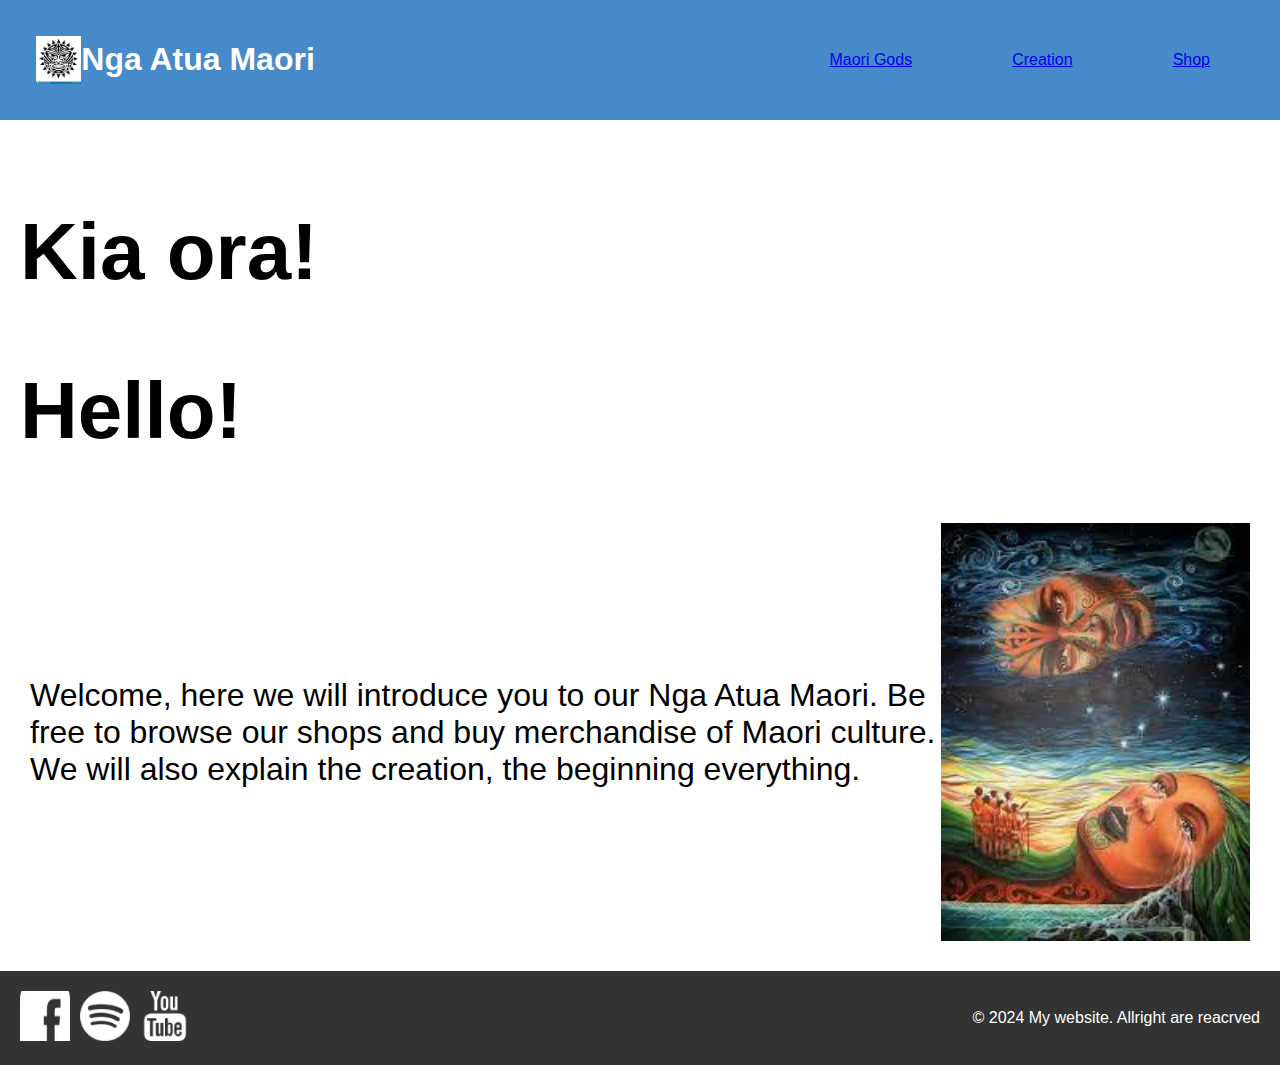
<file: Index.html>
<!DOCTYPE html>
<html lang="en">
 <head>
    <meta charset="utf-8">
    <meta name="viewport" content="width=device-width, initial-scale=1.0">
    <title>Nga Atua Maori</title>
    <link rel="stylesheet" href="style_sheet.css">
 </head>
    
<body>
    <header>
        <img src="Images/maori%20god%20logo.png" alt="Website Logo" class="logo">
        <h1>Nga Atua Maori</h1>
        <nav>
           <ul>
            <li><a href="Maori_Gods.html">Maori Gods</a></li>
              <li><a href="Creation.html">Creation</a></li>
              <li><a href="shop.html">Shop</a></li>
           </ul>
        </nav>
    </header>
    <main>
     <section id="overview">
        <h2>Kia ora!</h2>
        <h2>Hello!</h2>
        <div class="container">
         <p class="landing_p">Welcome, here we will introduce you to our Nga Atua Maori. Be free to browse our shops and buy merchandise of Maori culture. We will also explain the creation, the beginning everything.</p>
         <img src="Images/maori%20pic.jpg" class="landing_img" alt="Maori image">
        </div>
     </section>
    </main>
    <footer>
        <ul class= "social_media">
            <li><img src="Images/Facebook%20Logo.png" alt="Facebook"></li>
            <li><img src="Images/Spotify%20Logo.png" alt="Spotify"></li>
            <li><img src="Images/Youtube%20Logo.png" alt="Youtube"></li>
        </ul>
        <p>&copy; 2024 My website. Allright are reacrved</p></footer>
</body>
</html>
</file>
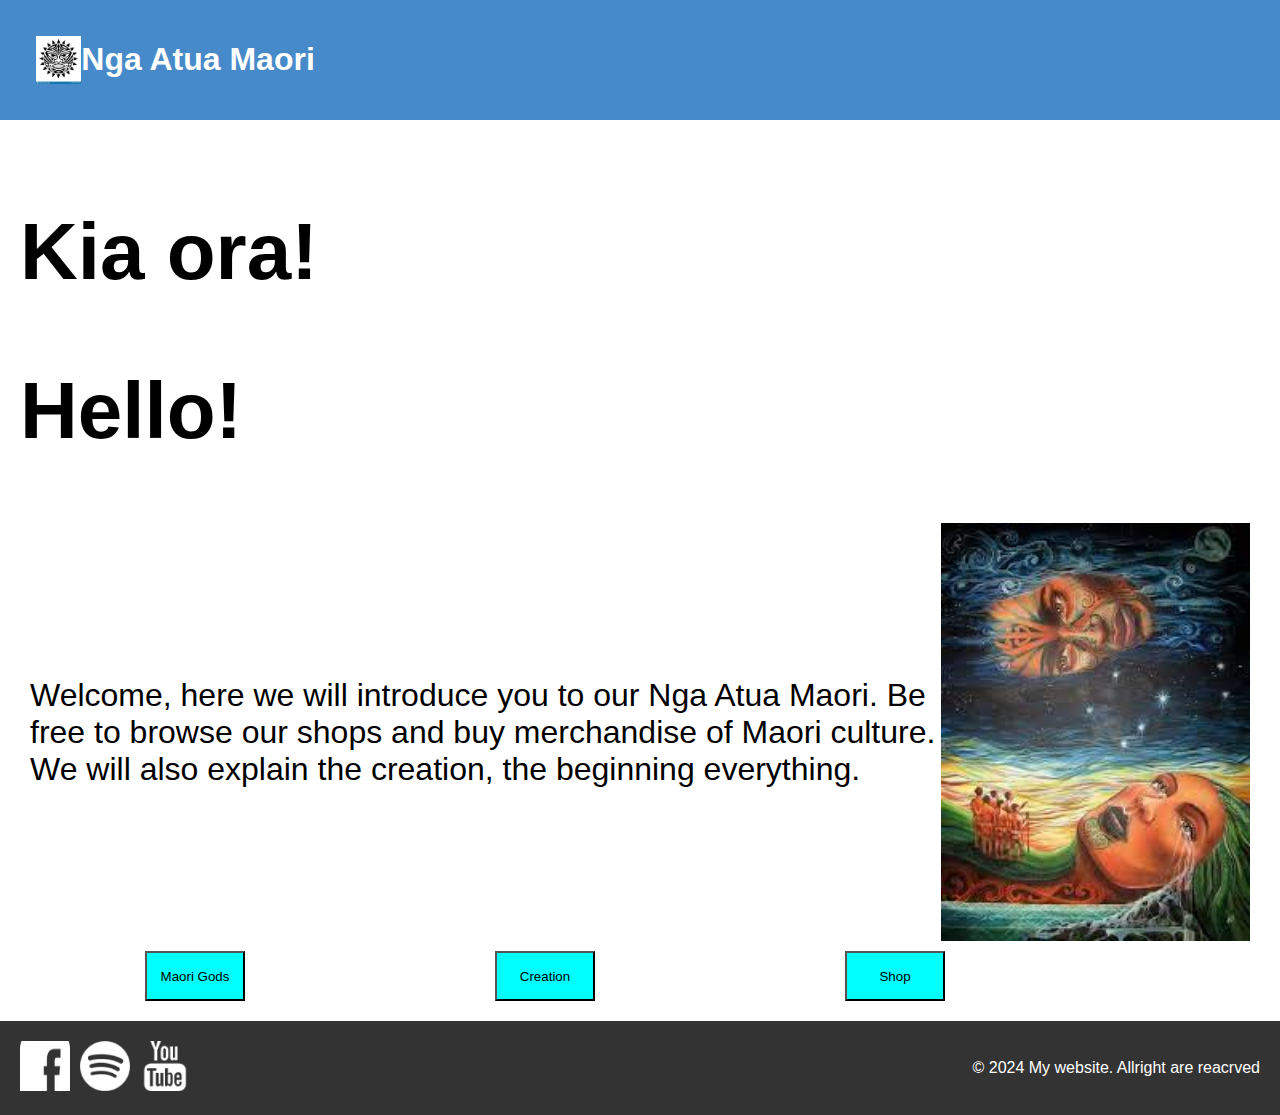
<file: Maori Gods Web/Index.html>
<!DOCTYPE html>
<html lang="en">
 <head>
    <meta charset="utf-8">
    <meta name="viewport" content="width=device-width, initial-scale=1.0">
    <title>Nga Atua Maori</title>
    <link rel="stylesheet" href="style_sheet.css">
 </head>
     
    
<body>
    <header>
        <img src="Images/maori%20god%20logo.png" alt="Website Logo" class="logo">
        <h1>Nga Atua Maori</h1>
    </header>
    <main>
     <section id="overview">
        <h2>Kia ora!</h2>
        <h2>Hello!</h2>
        <div class="container">
         <p class="landing_p">Welcome, here we will introduce you to our Nga Atua Maori. Be free to browse our shops and buy merchandise of Maori culture. We will also explain the creation, the beginning everything.</p>
         <img src="Images/maori%20pic.jpg" class="landing_img" alt="Maori image">
        </div>
        <nav>
            <ul>
              <li><a href="Maori_Gods.html"><button>Maori Gods</button></a></li>
              <li><a href="Creation.html"><button>Creation</button></a></li>
              <li><a href="shop.html"><button>Shop</button></a></li>
            </ul>
        </nav>
     </section>
    </main>
    <footer>
        <ul class= "social_media">
            <li><img src="Images/Facebook%20Logo.png" alt="Facebook"></li>
            <li><img src="Images/Spotify%20Logo.png" alt="Spotify"></li>
            <li><img src="Images/Youtube%20Logo.png" alt="Youtube"></li>
        </ul>
        <p>&copy; 2024 My website. Allright are reacrved</p></footer>
</body>
</html>
</file>
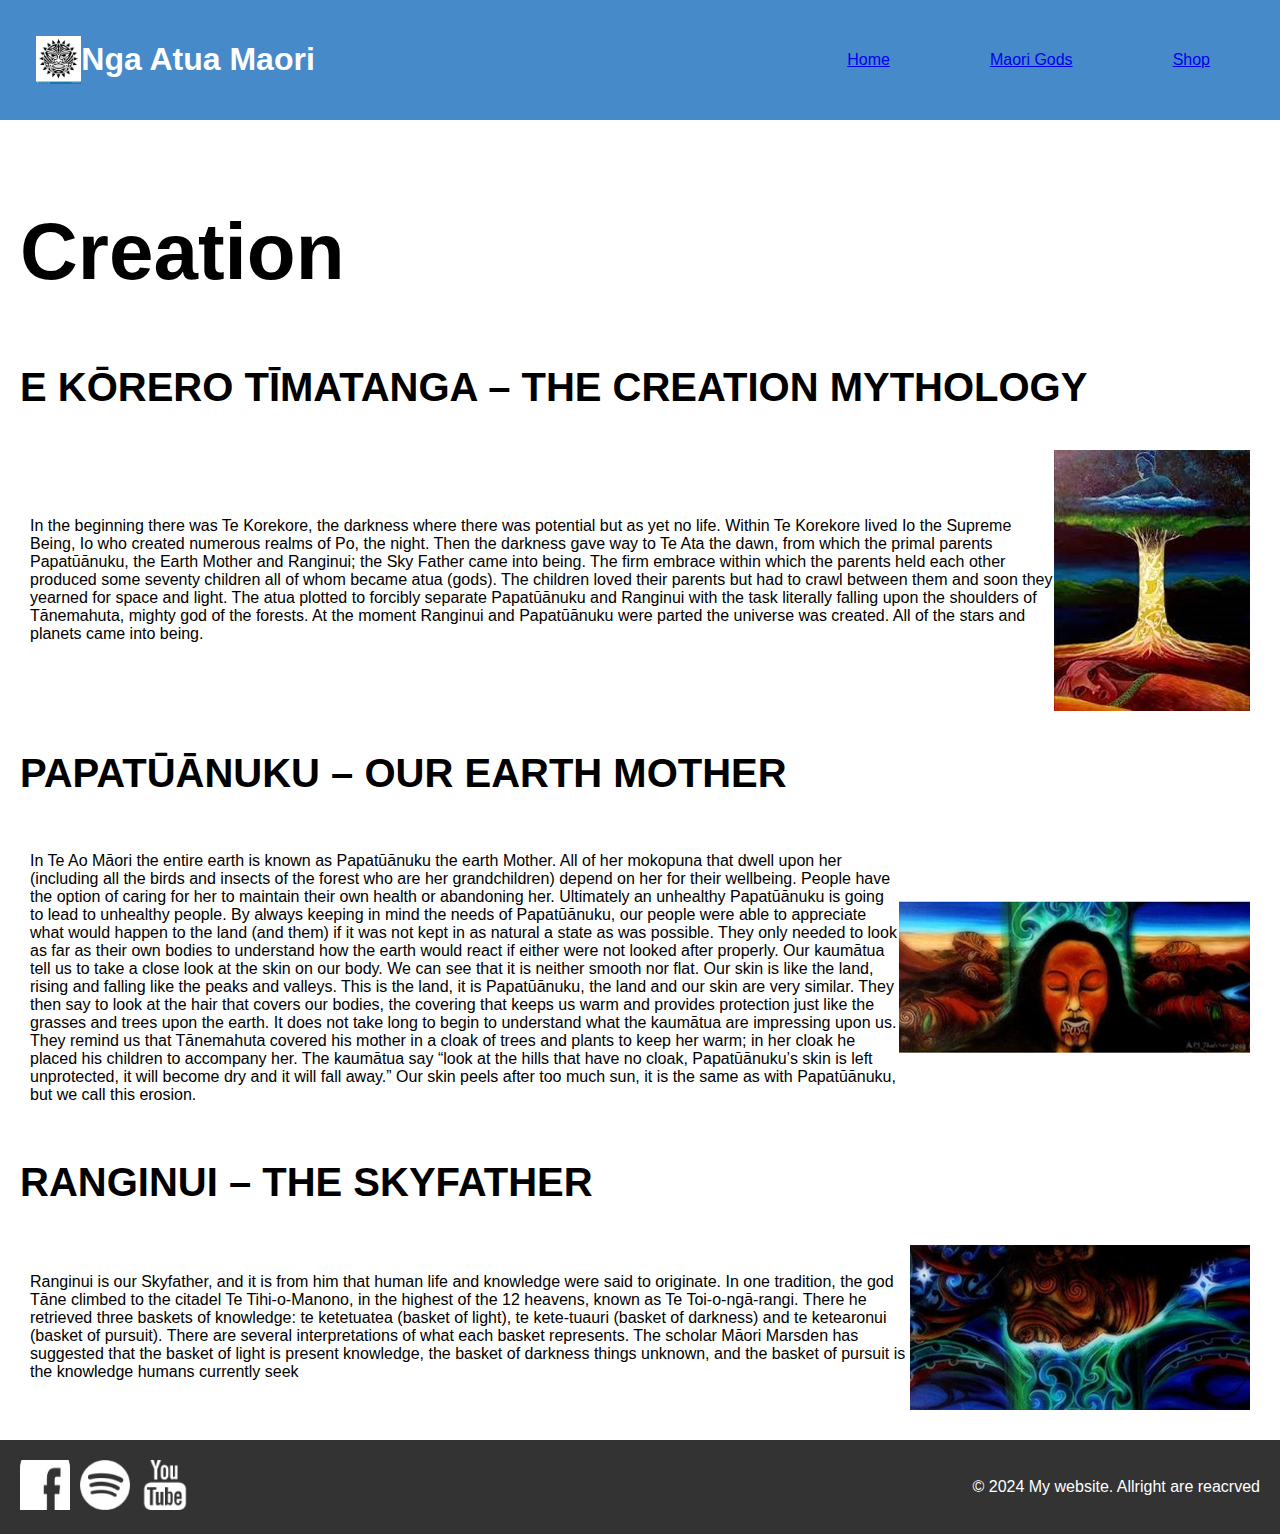
<file: Creation.html>
<!DOCTYPE html>
<html lang="en">
 <head>
    <meta charset="utf-8">
    <meta name="viewport" content="width=device-width, initial-scale=1.0">
    <title>Nga Atua Maori</title>
    <link rel="stylesheet" href="style_sheet.css">
 </head>
     
    
<body>
    <header>
        <img src="Images/maori%20god%20logo.png" alt="Website Logo" class="logo">
        <h1>Nga Atua Maori</h1>
        <nav>
           <ul>
              <li><a href="Index.html">Home</a></li>
              <li><a href="Maori_Gods.html">Maori Gods</a></li>
              <li><a href="shop.html">Shop</a></li>
           </ul>
        </nav>
    </header>
    <main>
     <section id="overview">
        <h2>Creation</h2>
        <h3>E KŌRERO TĪMATANGA – THE CREATION MYTHOLOGY</h3>
         <div class="container">
         <p>In the beginning there was Te Korekore, the darkness where 
there was potential but as yet no life. Within Te Korekore lived 
Io the Supreme Being, Io who created numerous realms of Po, 
the night. Then the darkness gave way to Te Ata the dawn, from 
which the primal parents Papatūānuku, the Earth Mother and 
Ranginui; the Sky Father came into being. The firm embrace 
within which the parents held each other produced some 
seventy children all of whom became atua (gods). The children 
loved their parents but had to crawl between them and soon 
they yearned for space and light. The atua plotted to forcibly 
separate Papatūānuku and Ranginui with the task literally falling 
upon the shoulders of Tānemahuta, mighty god of the forests. 
At the moment Ranginui and Papatūānuku were parted the 
universe was created. All of the stars and planets came into 
being.</p>
         <img src="Images/Picture1.jpg">
        </div>
       <h3>PAPATŪĀNUKU – OUR EARTH MOTHER</h3>
       <div class="container">
           <p>In Te Ao Māori the entire earth is known as Papatūānuku the earth Mother. All of her 
mokopuna that dwell upon her (including all the birds and insects of the forest who are her 
grandchildren) depend on her for their wellbeing. People have the option of caring for her 
to maintain their own health or abandoning her. Ultimately an unhealthy Papatūānuku is 
going to lead to unhealthy people. By always keeping in mind the needs of Papatūānuku, 
our people were able to appreciate what would happen to the land (and them) if it was not 
kept in as natural a state as was possible. They only needed to look as far as their own 
bodies to understand how the earth would react if either were not looked after properly. Our kaumātua tell us to take a close 
look at the skin on our body. We can 
see that it is neither smooth nor flat. 
Our skin is like the land, rising and 
falling like the peaks and valleys. This 
is the land, it is Papatūānuku, the land 
and our skin are very similar. They 
then say to look at the hair that​ covers our bodies, the covering that keeps us warm and provides protection just like the 
grasses and trees upon the earth. It does not take long to begin to understand what the 
kaumātua are impressing upon us. They remind us that Tānemahuta covered his mother in a 
cloak of trees and plants to keep her warm; in her cloak he placed his children to accompany 
her. The kaumātua say “look at the hills that have no cloak, Papatūānuku’s skin is left 
unprotected, it will become dry and it will fall away.” Our skin peels after too much sun, it is 
the same as with Papatūānuku, but we call this erosion.</p>
           <img src="Images/papatuanuku%20picture.png">
         </div>
        <h3>RANGINUI – THE SKYFATHER</h3>
         <div class="container">
           <p>Ranginui is our Skyfather, and it is from him that human life and knowledge were said to 
originate. In one tradition, the god Tāne climbed to the citadel Te Tihi-o-Manono, in the 
highest of the 12 heavens, known as Te Toi-o-ngā-rangi. There he retrieved three baskets of 
knowledge: te ketetuatea (basket of light), te kete-tuauri (basket of darkness) and te 
ketearonui (basket of pursuit). There are 
several interpretations of what each 
basket represents. The scholar Māori 
Marsden has suggested that the basket 
of light is present knowledge, the basket 
of darkness things unknown, and the 
basket of pursuit is the knowledge 
               humans currently seek</p>
             <img src="Images/ranginui%20picture.png">
         </div>
     </section>
    </main>
    <footer>
        <ul class= "social_media">
            <li><img src="Images/Facebook%20Logo.png" alt="Facebook"></li>
            <li><img src="Images/Spotify%20Logo.png" alt="Spotify"></li>
            <li><img src="Images/Youtube%20Logo.png" alt="Youtube"></li>
        </ul>
        <p>&copy; 2024 My website. Allright are reacrved</p></footer>
</body>
</html>
</file>
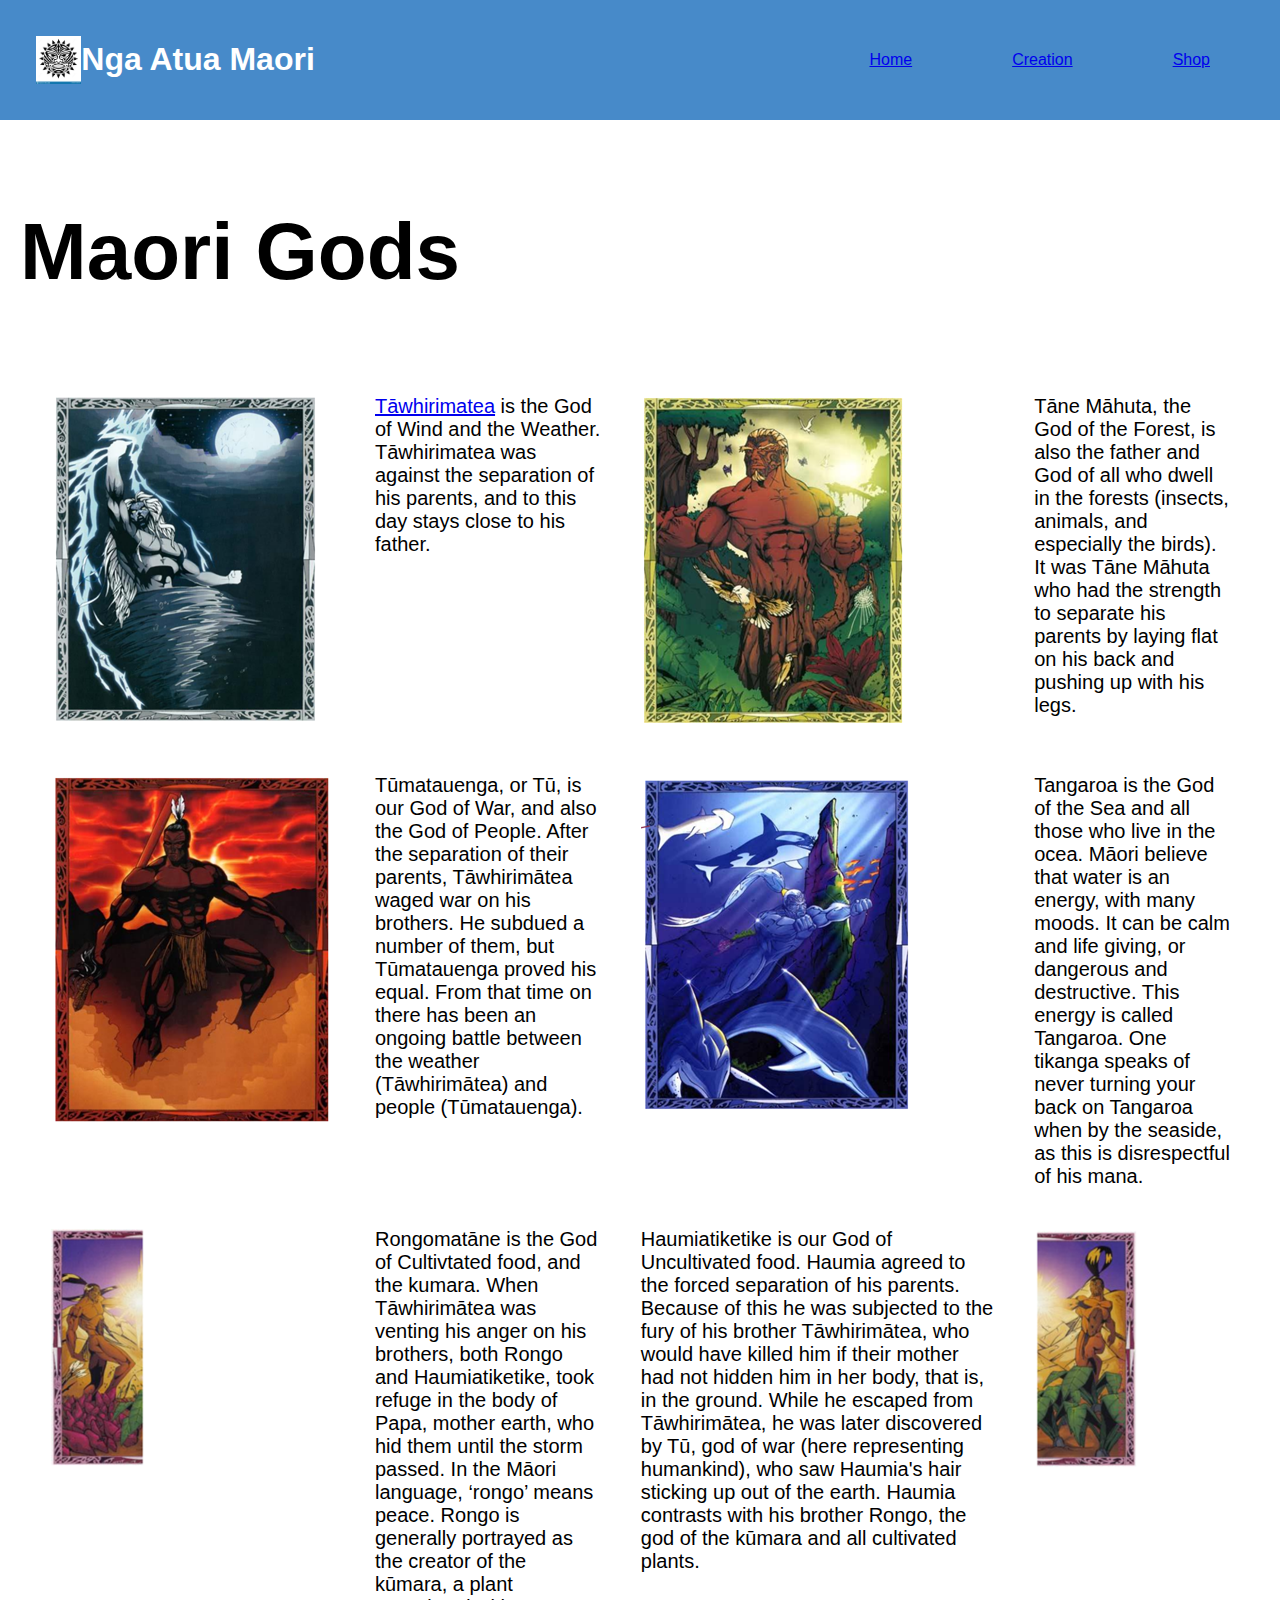
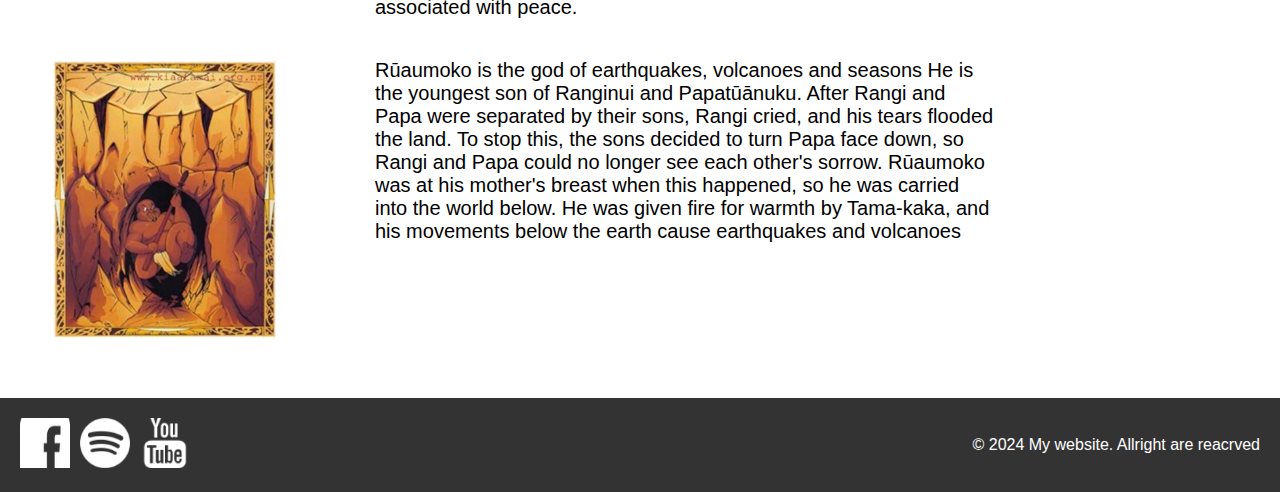
<file: Maori_Gods.html>
<!DOCTYPE html>
<html lang="en">
 <head>
    <meta charset="utf-8">
    <meta name="viewport" content="width=device-width, initial-scale=1.0">
    <title>Nga Atua Maori</title>
    <link rel="stylesheet" href="style_sheet.css">
 </head>
     
    
<body>
    <header>
        <img src="Images/maori%20god%20logo.png" alt="Website Logo" class="logo">
        <h1>Nga Atua Maori</h1>
        <nav>
           <ul>
            <li><a href="Index.html">Home</a></li>
              <li><a href="Creation.html">Creation</a></li>
              <li><a href="shop.html">Shop</a></li>
           </ul>
        </nav>
    </header>
    <main>
     <section id="overview">
        <h2>Maori Gods</h2>
         
<!--
         <h1>Grid Elements</h1>

<p>A Grid Layout must have a parent element with the <em>display</em> property set to <em>grid</em> or <em>inline-grid</em>.</p>

<p>Direct child element(s) of the grid container automatically becomes grid items.</p>
-->

<div class="grid-container">
  <div class="grid-item"><img src="Images/tawhirimatea.png"></div>
  <div class="grid-item"><a href="Story.html">Tāwhirimatea</a> is the God of 
Wind and the Weather. 
Tāwhirimatea was against 
the separation of his 
parents, and to this day 
stays close to his father.</div>
  <div class="grid-item"><img src="Images/tanemahuta.png"></div>  
  <div class="grid-item">Tāne Māhuta, the God of the Forest, 
is also the father and God of all who 
dwell in the forests (insects, animals, 
and especially the birds). It was Tāne 
Māhuta who had the strength to 
separate his parents by laying flat on 
his back and pushing up with his 
legs.</div>
  <div class="grid-item"><img src="Images/tumatauenga.png"></div>
  <div class="grid-item">Tūmatauenga, or Tū, is our God 
of War, and also the God of 
People. After the separation of 
their parents, Tāwhirimātea 
waged war on his brothers. He 
subdued a number of them, but 
Tūmatauenga proved his equal. 
From that time on there has 
been an ongoing battle between 
the weather (Tāwhirimātea) and 
people (Tūmatauenga).</div>  
  <div class="grid-item"><img src="Images/tangaroa.png"></div>
  <div class="grid-item">Tangaroa is the God of the Sea and 
all those who live in the ocea. Māori 
believe that water is an energy, with 
many moods. It can be calm and life
giving, or dangerous and destructive. 
This energy is called Tangaroa. One 
tikanga speaks of never turning your 
back on Tangaroa when by the 
seaside, as this is disrespectful of his 
mana.</div>
  <div class="grid-item"><img src="Images/rongomatane.png"></div> 
  <div class="grid-item">Rongomatāne is the God of 
Cultivtated food, and the kumara. 
When Tāwhirimātea was venting his 
anger on his brothers, both Rongo and 
Haumiatiketike, took refuge in the 
body of Papa, mother earth, who hid 
them until the storm passed. In the 
Māori language, ‘rongo’ means peace. 
Rongo is generally portrayed as the 
creator of the kūmara, a plant 
associated with peace.</div>
  <div class="grid-item">Haumiatiketike is our God of Uncultivated food. Haumia 
agreed to the forced separation of his parents. Because 
of this he was subjected to the fury of his brother 
Tāwhirimātea, who would have killed him if their 
mother had not hidden him in her body, that is, in the 
ground. While he escaped from Tāwhirimātea, he was 
later discovered by Tū, god of war (here representing 
humankind), who saw Haumia's hair sticking up out of 
the earth. Haumia contrasts with his brother Rongo, the 
god of the kūmara and all cultivated plants.</div>  
    <div class="grid-item"><img src="Images/haumiatiketike.png"></div>
    <div class="grid-item"><img src="Images/ruaumoko.png"></div><div class="grid-col-span2">
      Rūaumoko is the god of earthquakes, volcanoes and seasons 
He is the youngest son of Ranginui and Papatūānuku. After 
Rangi and Papa were separated by their sons, Rangi cried, and 
his tears flooded the land. To stop this, the sons decided to 
turn Papa face down, so Rangi and Papa could no longer see 
each other's sorrow. Rūaumoko was at his mother's breast 
when this happened, so he was carried into the world below. 
He was given fire for warmth by Tama-kaka, and his 
    movements below the earth cause earthquakes and volcanoes</div>
    <div class="grid-item"></div>
</div>
     </section>
    </main>
    <footer>
        <ul class= "social_media">
            <li><img src="Images/Facebook%20Logo.png" alt="Facebook"></li>
            <li><img src="Images/Spotify%20Logo.png" alt="Spotify"></li>
            <li><img src="Images/Youtube%20Logo.png" alt="Youtube"></li>
        </ul>
        <p>&copy; 2024 My website. Allright are reacrved</p></footer>
</body>
</html>
</file>
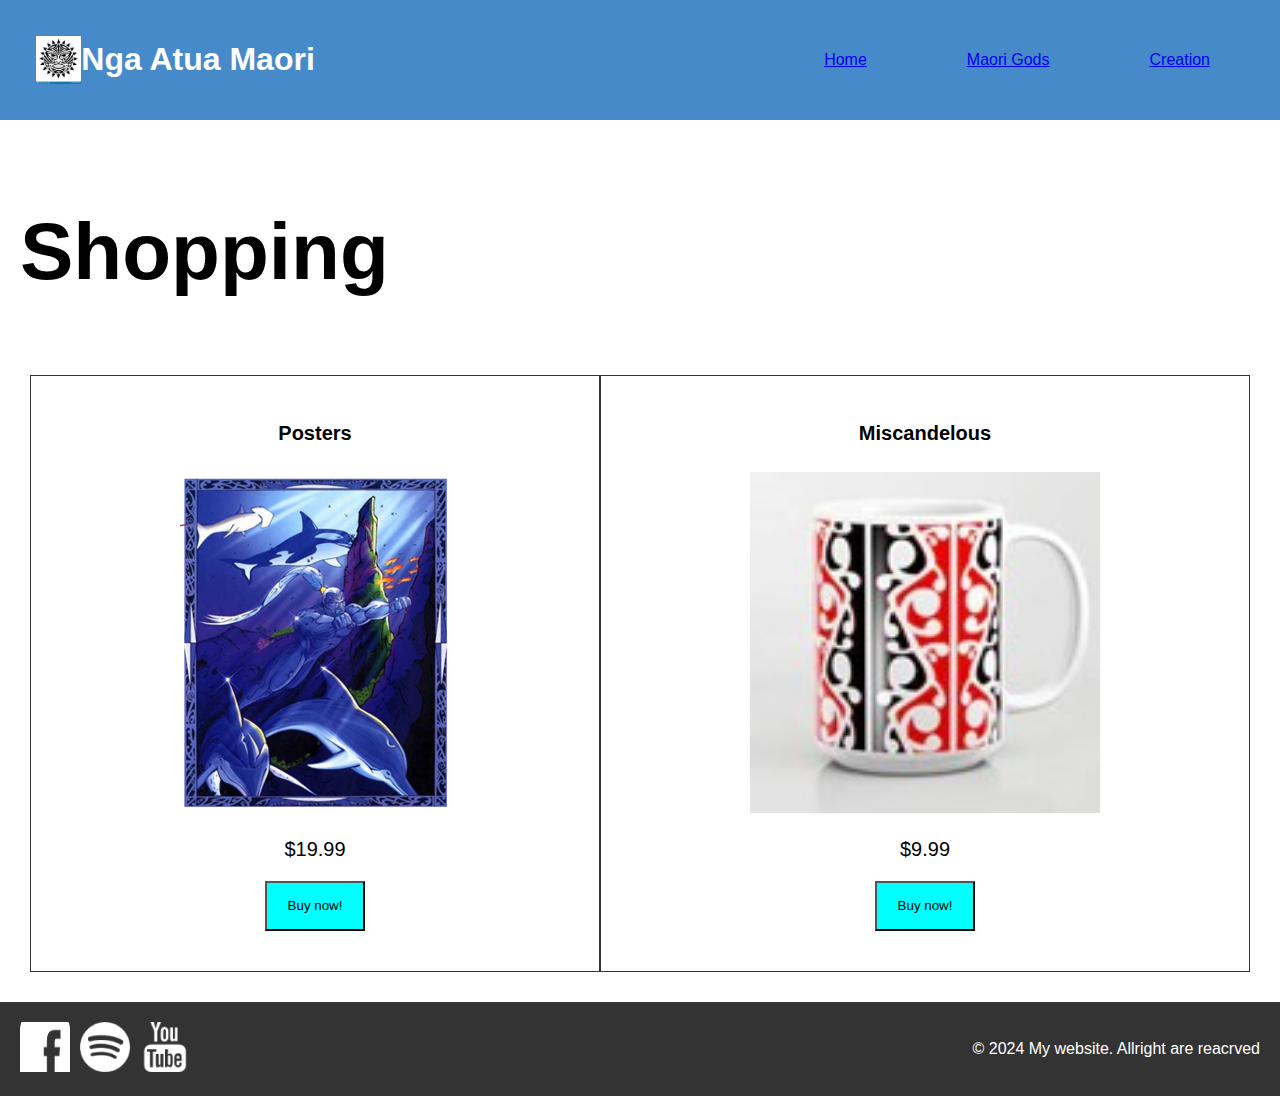
<file: shop.html>
<!DOCTYPE html>
<html lang="en">
 <head>
    <meta charset="utf-8">
    <meta name="viewport" content="width=device-width, initial-scale=1.0">
    <title>Nga Atua Maori</title>
    <link rel="stylesheet" href="style_sheet.css">
 </head>
     
    
<body>
    <header>
        <img src="Images/maori%20god%20logo.png" alt="Website Logo" class="logo">
        <h1>Nga Atua Maori</h1>
        <nav>
           <ul>
              <li><a href="Index.html">Home</a></li>
              <li><a href="Maori_Gods.html">Maori Gods</a></li>
              <li><a href="Creation.html">Creation</a></li>
           </ul>
        </nav>
    </header>
    <main>
     <section id="overview">
        <h2>Shopping</h2>
         <div class="grid-container2">
             <div class="grid-item2">
                 <h4>Posters</h4>
                 <img src="Images/tangaroa.png">
                 <p>$19.99</p>
                 <p><button>Buy now!</button></p>
             </div>
             <div class="grid-item2">
                 <h4>Miscandelous</h4>
                 <img class="cup_img" src="Images/cup1.jpg">
                 <p>$9.99</p>
                 <p><button>Buy now!</button></p>
             </div>
         </div>
     </section>
    </main>
    <footer>
        <ul class= "social_media">
            <li><img src="Images/Facebook%20Logo.png" alt="Facebook"></li>
            <li><img src="Images/Spotify%20Logo.png" alt="Spotify"></li>
            <li><img src="Images/Youtube%20Logo.png" alt="Youtube"></li>
        </ul>
        <p>&copy; 2024 My website. Allright are reacrved</p></footer>
</body>
</html>
</file>
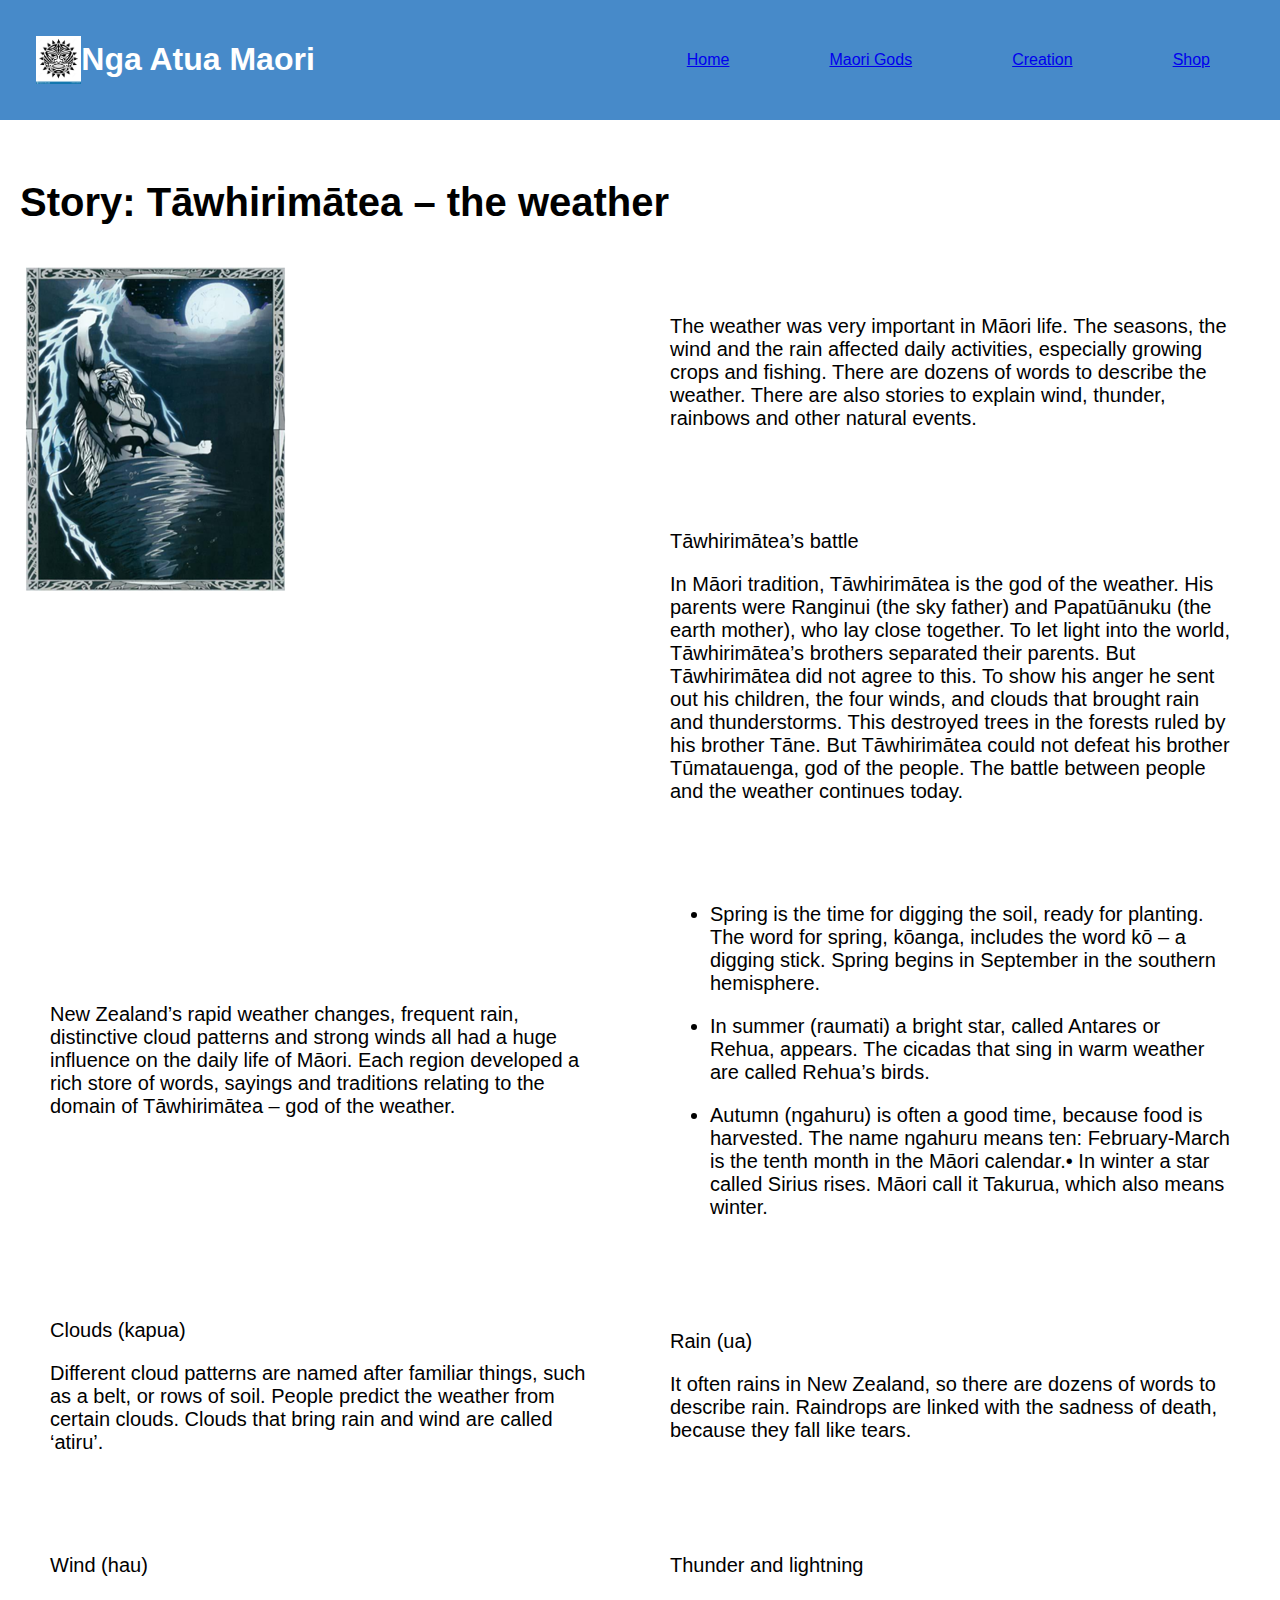
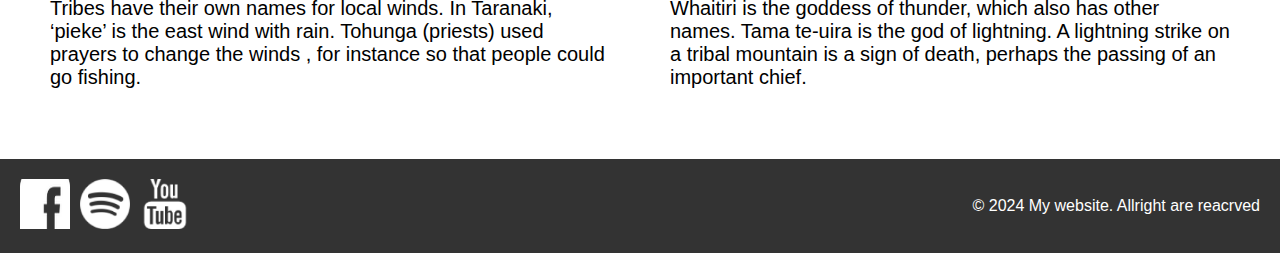
<file: Story.html>
<!DOCTYPE html>
<html lang="en">
 <head>
    <meta charset="utf-8">
    <meta name="viewport" content="width=device-width, initial-scale=1.0">
    <title>Nga Atua Maori</title>
    <link rel="stylesheet" href="style_sheet.css">
 </head>
     
    
<body>
    <header>
        <img src="Images/maori%20god%20logo.png" alt="Website Logo" class="logo">
        <h1>Nga Atua Maori</h1>
        <nav>
           <ul>
              <li><a href="Index.html">Home</a></li>
              <li><a href="Maori_Gods.html">Maori Gods</a></li>
              <li><a href="Creation.html">Creation</a></li>
              <li><a href="shop.html">Shop</a></li>
           </ul>
        </nav>
    </header>
    <main>
     <section id="overview">
        <h3>Story: Tāwhirimātea – the weather</h3>
        <div class="story">
         <div class="story_img"><img src="Images/tawhirimatea.png" class="">
         </div>
            <div class="story_p"><p>The weather was very important in Māori life. The seasons, the wind and the rain affected daily activities, especially growing crops and 
fishing. There are dozens of words to describe the weather. There are 
also stories to explain wind, thunder, rainbows and other natural 
             events.</p>
            </div>
          <div class="story_p"><p>Tāwhirimātea’s battle</p><p>In Māori tradition, Tāwhirimātea is the god of the weather. His 
parents were Ranginui (the sky father) and Papatūānuku (the earth mother), who lay close together. To let light into the world, 
Tāwhirimātea’s brothers separated their parents. But Tāwhirimātea 
did not agree to this. To show his anger he sent out his children, the 
four winds, and clouds that brought rain and thunderstorms. 
This destroyed trees in the forests ruled by his brother Tāne. But 
Tāwhirimātea could not defeat his brother Tūmatauenga, god of the 
people. The battle between people and the weather continues today.</p>
          </div>
          <div class="story_p"><p>New Zealand’s rapid weather changes, frequent rain, distinctive cloud patterns and strong winds all had a huge influence on the daily life of Māori. Each region developed a rich store of words, 
sayings and traditions relating to the domain of Tāwhirimātea – god of the weather.</p>
          </div>
          <div class="story_p">
              <ul>
                  <li><p>Spring is the time for digging the soil, ready for planting. 
The word for spring, kōanga, includes the word kō – a 
digging stick. Spring begins in September in the southern 
hemisphere.</p></li>
                  <li><p>In summer (raumati) a bright star, called Antares or Rehua, 
appears. The cicadas that sing in warm weather are called 
                      Rehua’s birds.</p></li>
                  <li><p>Autumn (ngahuru) is often a good time, because food is 
harvested. The name ngahuru means ten: February-March 
is the tenth month in the Māori calendar.• In winter a star called Sirius rises. Māori call it Takurua, 
                      which also means winter.</p></li>
              </ul>
          </div>
          <div class="story_p"><p>Clouds (kapua)</p><p>Different cloud patterns are named after familiar things, such as a 
belt, or rows of soil. People predict the weather from certain clouds. 
Clouds that bring rain and wind are called ‘atiru’.</p>
          </div>
          <div class="story_p"><p>Rain (ua)</p><p>It often rains in New Zealand, so there are dozens of words to describe 
rain. Raindrops are linked with the sadness of death, because they fall 
like tears.</p>
          </div>
          <div class="story_p"><p>Wind (hau)</p><p>Tribes have their own names for local winds. In Taranaki, ‘pieke’ is the 
east wind with rain. Tohunga (priests) used prayers to change the 
winds     
, for instance so that people could go 
fishing.</p>
          </div>
          <div class="story_p"><p>Thunder and lightning</p><p>Whaitiri is the goddess of thunder, which also has other names. Tama
te-uira is the god of lightning. A lightning strike on a tribal mountain 
is a sign of death, perhaps the passing of an important chief.</p>
          </div>
        </div>
     </section>
    </main>
    <footer>
        <ul class= "social_media">
            <li><img src="Images/Facebook%20Logo.png" alt="Facebook"></li>
            <li><img src="Images/Spotify%20Logo.png" alt="Spotify"></li>
            <li><img src="Images/Youtube%20Logo.png" alt="Youtube"></li>
        </ul>
        <p>&copy; 2024 My website. Allright are reacrved</p></footer>
</body>
</html>
</file>
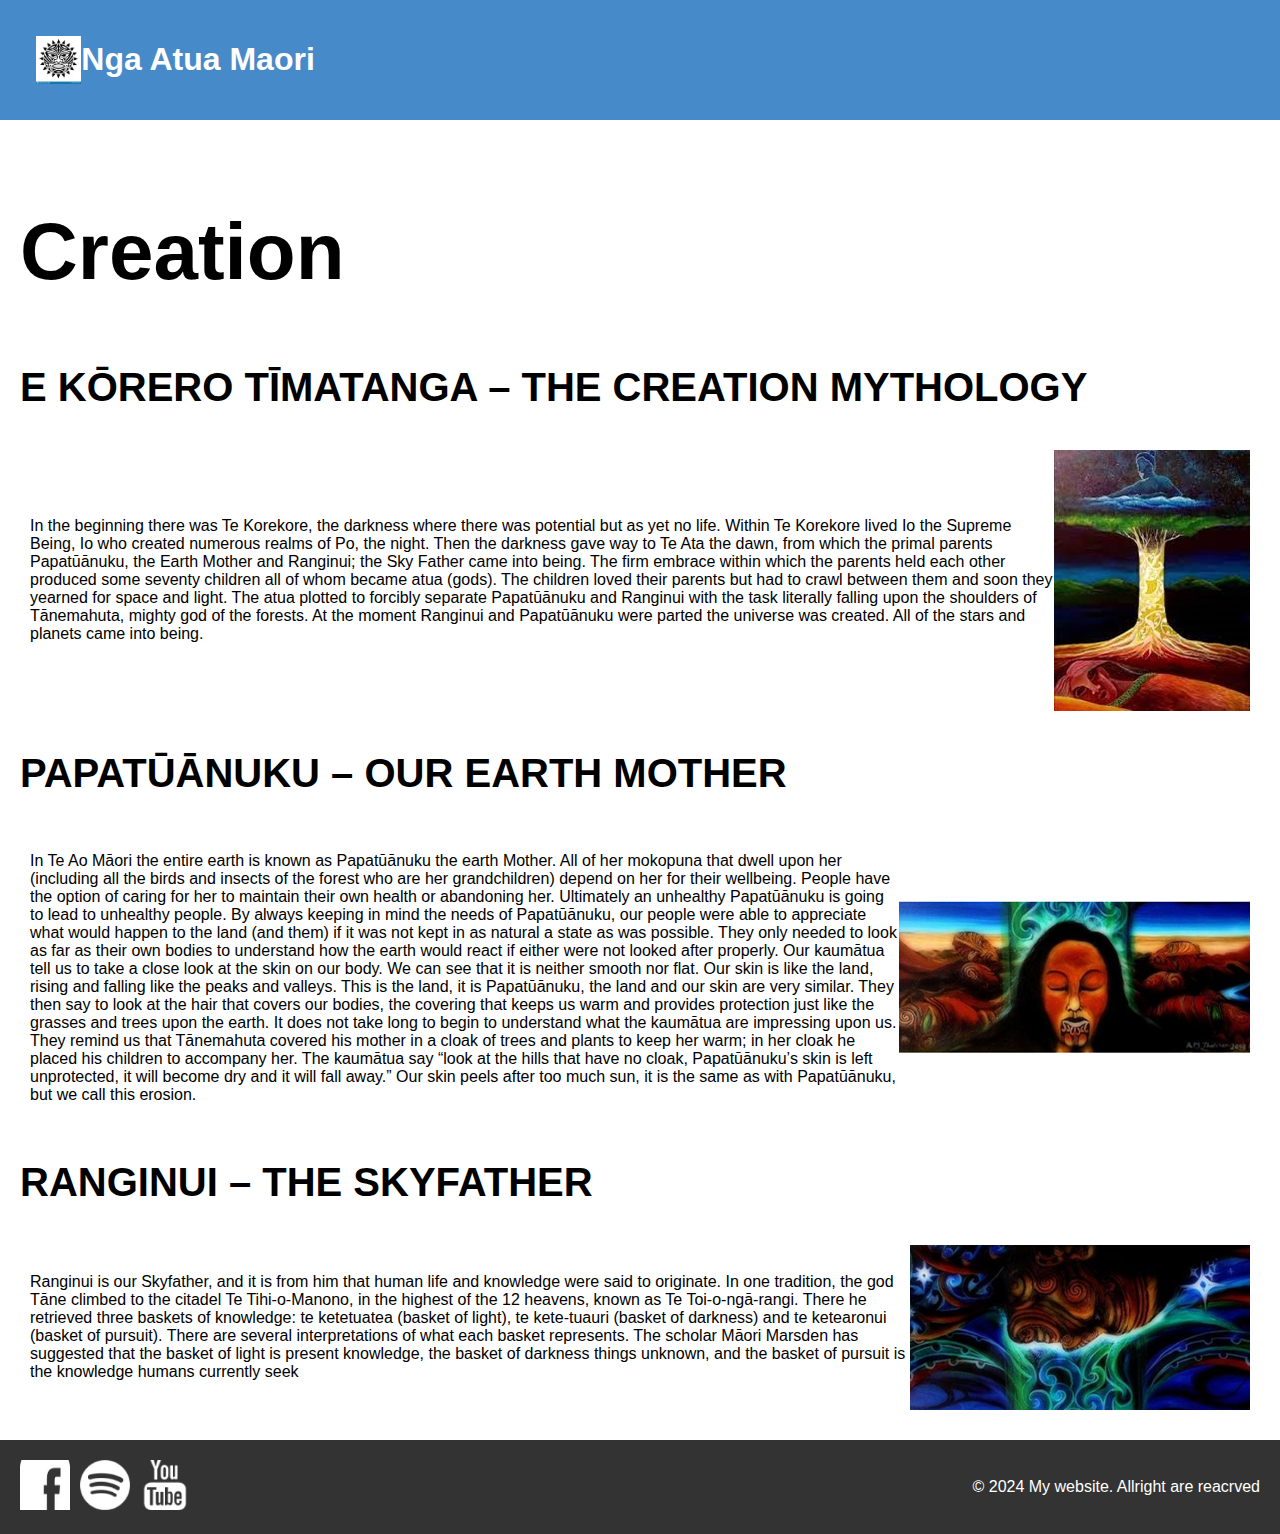
<file: Maori Gods Web/Creation.html>
<!DOCTYPE html>
<html lang="en">
 <head>
    <meta charset="utf-8">
    <meta name="viewport" content="width=device-width, initial-scale=1.0">
    <title>Nga Atua Maori</title>
    <link rel="stylesheet" href="style_sheet.css">
 </head>
     
    
<body>
    <header>
        <img src="Images/maori%20god%20logo.png" alt="Website Logo" class="logo">
        <h1>Nga Atua Maori</h1>
    </header>
    <main>
     <section id="overview">
        <h2>Creation</h2>
        <h3>E KŌRERO TĪMATANGA – THE CREATION MYTHOLOGY</h3>
         <div class="container">
         <p>In the beginning there was Te Korekore, the darkness where 
there was potential but as yet no life. Within Te Korekore lived 
Io the Supreme Being, Io who created numerous realms of Po, 
the night. Then the darkness gave way to Te Ata the dawn, from 
which the primal parents Papatūānuku, the Earth Mother and 
Ranginui; the Sky Father came into being. The firm embrace 
within which the parents held each other produced some 
seventy children all of whom became atua (gods). The children 
loved their parents but had to crawl between them and soon 
they yearned for space and light. The atua plotted to forcibly 
separate Papatūānuku and Ranginui with the task literally falling 
upon the shoulders of Tānemahuta, mighty god of the forests. 
At the moment Ranginui and Papatūānuku were parted the 
universe was created. All of the stars and planets came into 
being.</p>
         <img src="Images/Picture1.jpg">
        </div>
       <h3>PAPATŪĀNUKU – OUR EARTH MOTHER</h3>
       <div class="container">
           <p>In Te Ao Māori the entire earth is known as Papatūānuku the earth Mother. All of her 
mokopuna that dwell upon her (including all the birds and insects of the forest who are her 
grandchildren) depend on her for their wellbeing. People have the option of caring for her 
to maintain their own health or abandoning her. Ultimately an unhealthy Papatūānuku is 
going to lead to unhealthy people. By always keeping in mind the needs of Papatūānuku, 
our people were able to appreciate what would happen to the land (and them) if it was not 
kept in as natural a state as was possible. They only needed to look as far as their own 
bodies to understand how the earth would react if either were not looked after properly. Our kaumātua tell us to take a close 
look at the skin on our body. We can 
see that it is neither smooth nor flat. 
Our skin is like the land, rising and 
falling like the peaks and valleys. This 
is the land, it is Papatūānuku, the land 
and our skin are very similar. They 
then say to look at the hair that​ covers our bodies, the covering that keeps us warm and provides protection just like the 
grasses and trees upon the earth. It does not take long to begin to understand what the 
kaumātua are impressing upon us. They remind us that Tānemahuta covered his mother in a 
cloak of trees and plants to keep her warm; in her cloak he placed his children to accompany 
her. The kaumātua say “look at the hills that have no cloak, Papatūānuku’s skin is left 
unprotected, it will become dry and it will fall away.” Our skin peels after too much sun, it is 
the same as with Papatūānuku, but we call this erosion.</p>
           <img src="Images/papatuanuku%20picture.png">
         </div>
        <h3>RANGINUI – THE SKYFATHER</h3>
         <div class="container">
           <p>Ranginui is our Skyfather, and it is from him that human life and knowledge were said to 
originate. In one tradition, the god Tāne climbed to the citadel Te Tihi-o-Manono, in the 
highest of the 12 heavens, known as Te Toi-o-ngā-rangi. There he retrieved three baskets of 
knowledge: te ketetuatea (basket of light), te kete-tuauri (basket of darkness) and te 
ketearonui (basket of pursuit). There are 
several interpretations of what each 
basket represents. The scholar Māori 
Marsden has suggested that the basket 
of light is present knowledge, the basket 
of darkness things unknown, and the 
basket of pursuit is the knowledge 
               humans currently seek</p>
             <img src="Images/ranginui%20picture.png">
         </div>
     </section>
    </main>
    <footer>
        <ul class= "social_media">
            <li><img src="Images/Facebook%20Logo.png" alt="Facebook"></li>
            <li><img src="Images/Spotify%20Logo.png" alt="Spotify"></li>
            <li><img src="Images/Youtube%20Logo.png" alt="Youtube"></li>
        </ul>
        <p>&copy; 2024 My website. Allright are reacrved</p></footer>
</body>
</html>
</file>
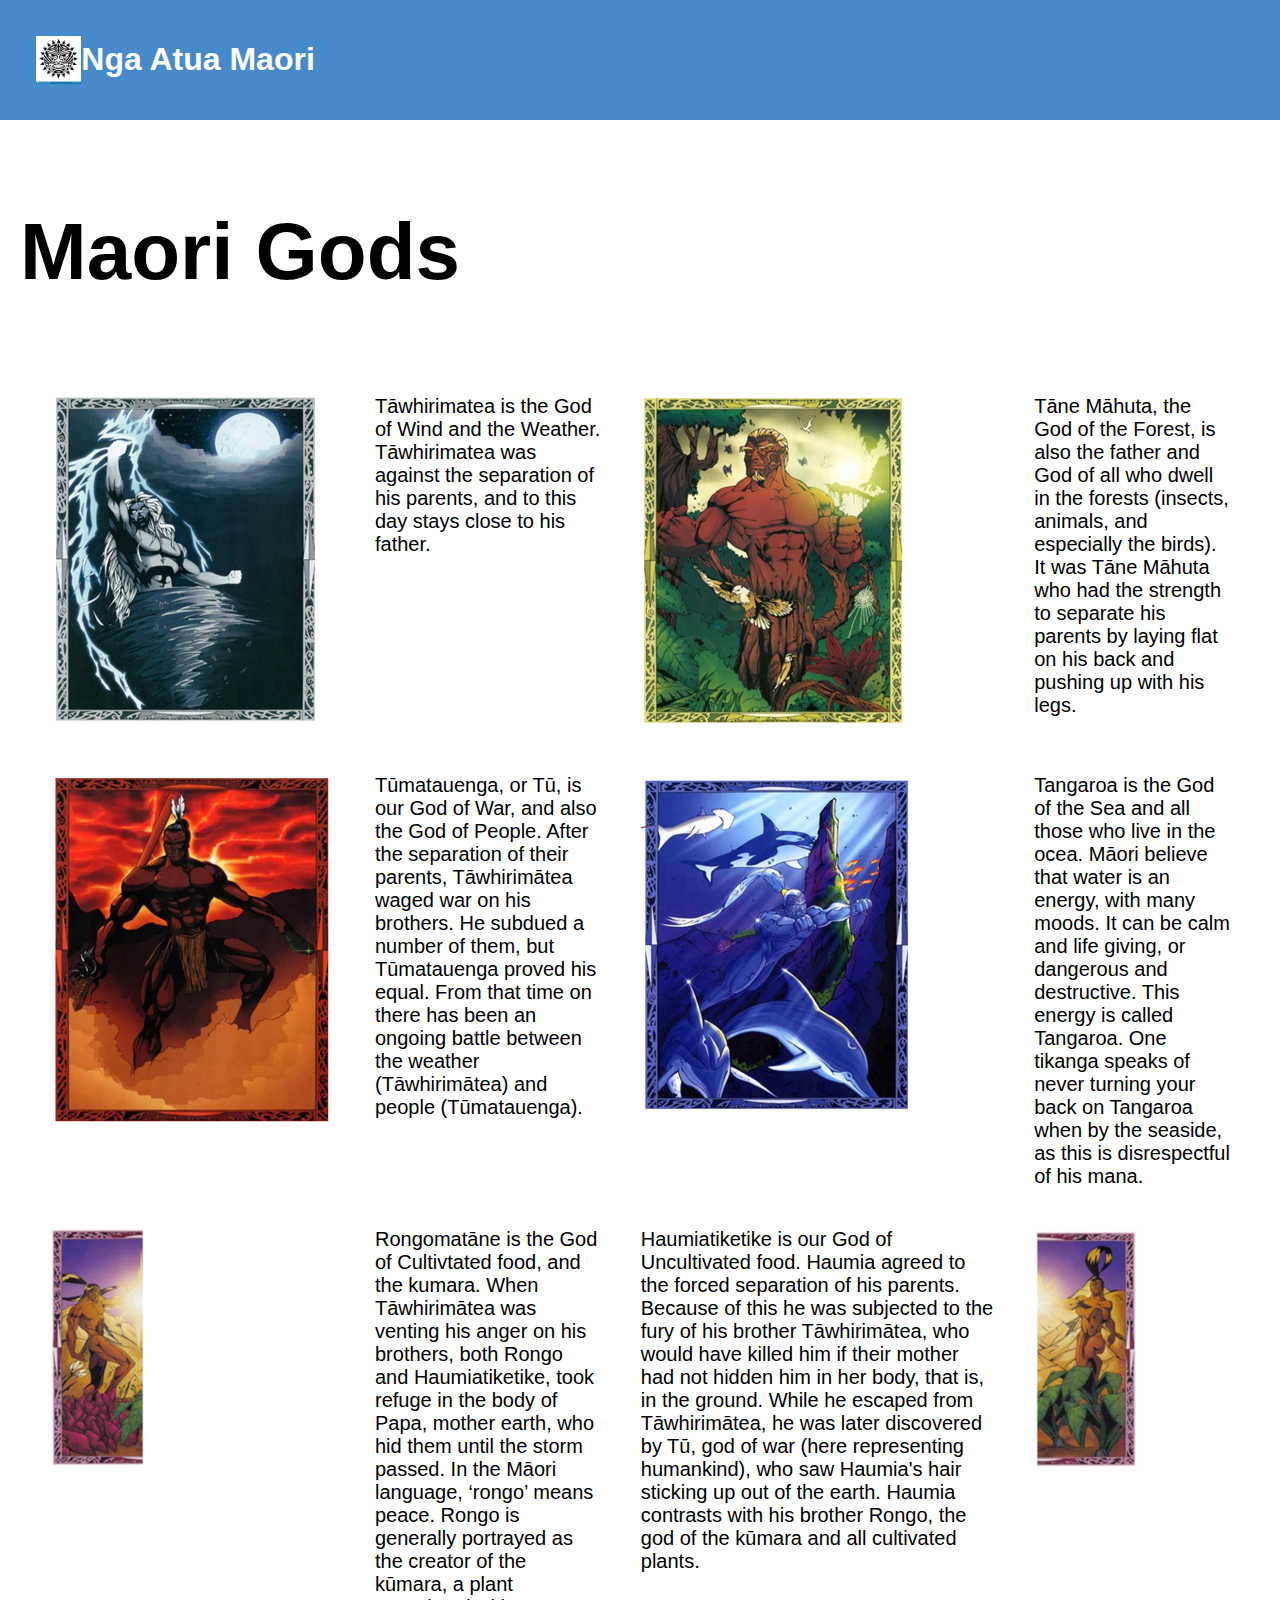
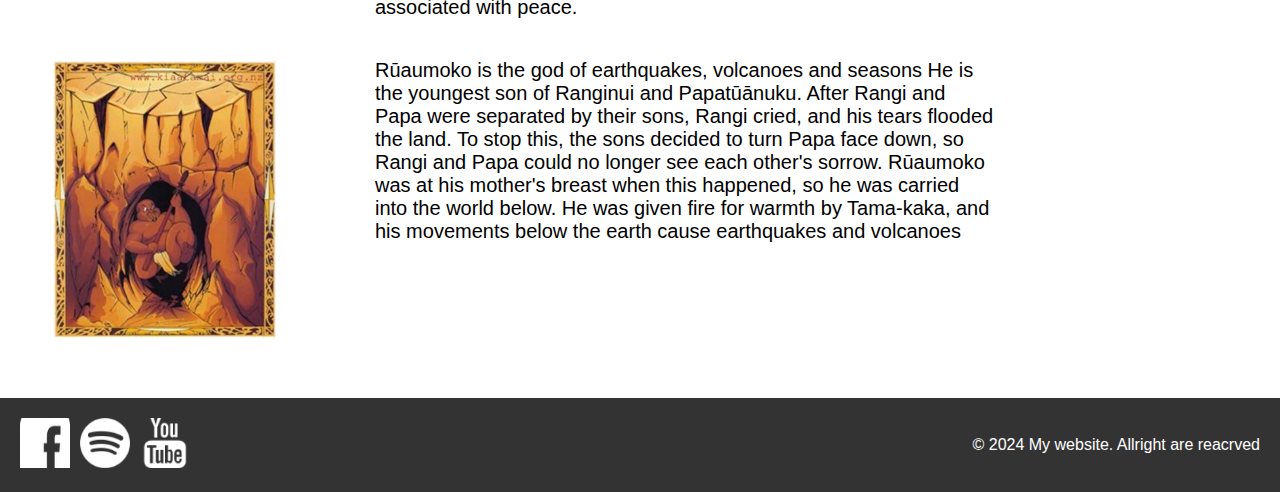
<file: Maori Gods Web/Maori_Gods.html>
<!DOCTYPE html>
<html lang="en">
 <head>
    <meta charset="utf-8">
    <meta name="viewport" content="width=device-width, initial-scale=1.0">
    <title>Nga Atua Maori</title>
    <link rel="stylesheet" href="style_sheet.css">
 </head>
     
    
<body>
    <header>
        <img src="Images/maori%20god%20logo.png" alt="Website Logo" class="logo">
        <h1>Nga Atua Maori</h1>
    </header>
    <main>
     <section id="overview">
        <h2>Maori Gods</h2>
         
<!--
         <h1>Grid Elements</h1>

<p>A Grid Layout must have a parent element with the <em>display</em> property set to <em>grid</em> or <em>inline-grid</em>.</p>

<p>Direct child element(s) of the grid container automatically becomes grid items.</p>
-->

<div class="grid-container">
  <div class="grid-item"><img src="Images/tawhirimatea.png"></div>
  <div class="grid-item">Tāwhirimatea is the God of 
Wind and the Weather. 
Tāwhirimatea was against 
the separation of his 
parents, and to this day 
stays close to his father.</div>
  <div class="grid-item"><img src="Images/tanemahuta.png"></div>  
  <div class="grid-item">Tāne Māhuta, the God of the Forest, 
is also the father and God of all who 
dwell in the forests (insects, animals, 
and especially the birds). It was Tāne 
Māhuta who had the strength to 
separate his parents by laying flat on 
his back and pushing up with his 
legs.</div>
  <div class="grid-item"><img src="Images/tumatauenga.png"></div>
  <div class="grid-item">Tūmatauenga, or Tū, is our God 
of War, and also the God of 
People. After the separation of 
their parents, Tāwhirimātea 
waged war on his brothers. He 
subdued a number of them, but 
Tūmatauenga proved his equal. 
From that time on there has 
been an ongoing battle between 
the weather (Tāwhirimātea) and 
people (Tūmatauenga).</div>  
  <div class="grid-item"><img src="Images/tangaroa.png"></div>
  <div class="grid-item">Tangaroa is the God of the Sea and 
all those who live in the ocea. Māori 
believe that water is an energy, with 
many moods. It can be calm and life
giving, or dangerous and destructive. 
This energy is called Tangaroa. One 
tikanga speaks of never turning your 
back on Tangaroa when by the 
seaside, as this is disrespectful of his 
mana.</div>
  <div class="grid-item"><img src="Images/rongomatane.png"></div> 
  <div class="grid-item">Rongomatāne is the God of 
Cultivtated food, and the kumara. 
When Tāwhirimātea was venting his 
anger on his brothers, both Rongo and 
Haumiatiketike, took refuge in the 
body of Papa, mother earth, who hid 
them until the storm passed. In the 
Māori language, ‘rongo’ means peace. 
Rongo is generally portrayed as the 
creator of the kūmara, a plant 
associated with peace.</div>
  <div class="grid-item">Haumiatiketike is our God of Uncultivated food. Haumia 
agreed to the forced separation of his parents. Because 
of this he was subjected to the fury of his brother 
Tāwhirimātea, who would have killed him if their 
mother had not hidden him in her body, that is, in the 
ground. While he escaped from Tāwhirimātea, he was 
later discovered by Tū, god of war (here representing 
humankind), who saw Haumia's hair sticking up out of 
the earth. Haumia contrasts with his brother Rongo, the 
god of the kūmara and all cultivated plants.</div>  
    <div class="grid-item"><img src="Images/haumiatiketike.png"></div>
    <div class="grid-item"><img src="Images/ruaumoko.png"></div><div class="grid-col-span2">
      Rūaumoko is the god of earthquakes, volcanoes and seasons 
He is the youngest son of Ranginui and Papatūānuku. After 
Rangi and Papa were separated by their sons, Rangi cried, and 
his tears flooded the land. To stop this, the sons decided to 
turn Papa face down, so Rangi and Papa could no longer see 
each other's sorrow. Rūaumoko was at his mother's breast 
when this happened, so he was carried into the world below. 
He was given fire for warmth by Tama-kaka, and his 
    movements below the earth cause earthquakes and volcanoes</div>
    <div class="grid-item"></div>
</div>
     </section>
    </main>
    <footer>
        <ul class= "social_media">
            <li><img src="Images/Facebook%20Logo.png" alt="Facebook"></li>
            <li><img src="Images/Spotify%20Logo.png" alt="Spotify"></li>
            <li><img src="Images/Youtube%20Logo.png" alt="Youtube"></li>
        </ul>
        <p>&copy; 2024 My website. Allright are reacrved</p></footer>
</body>
</html>
</file>
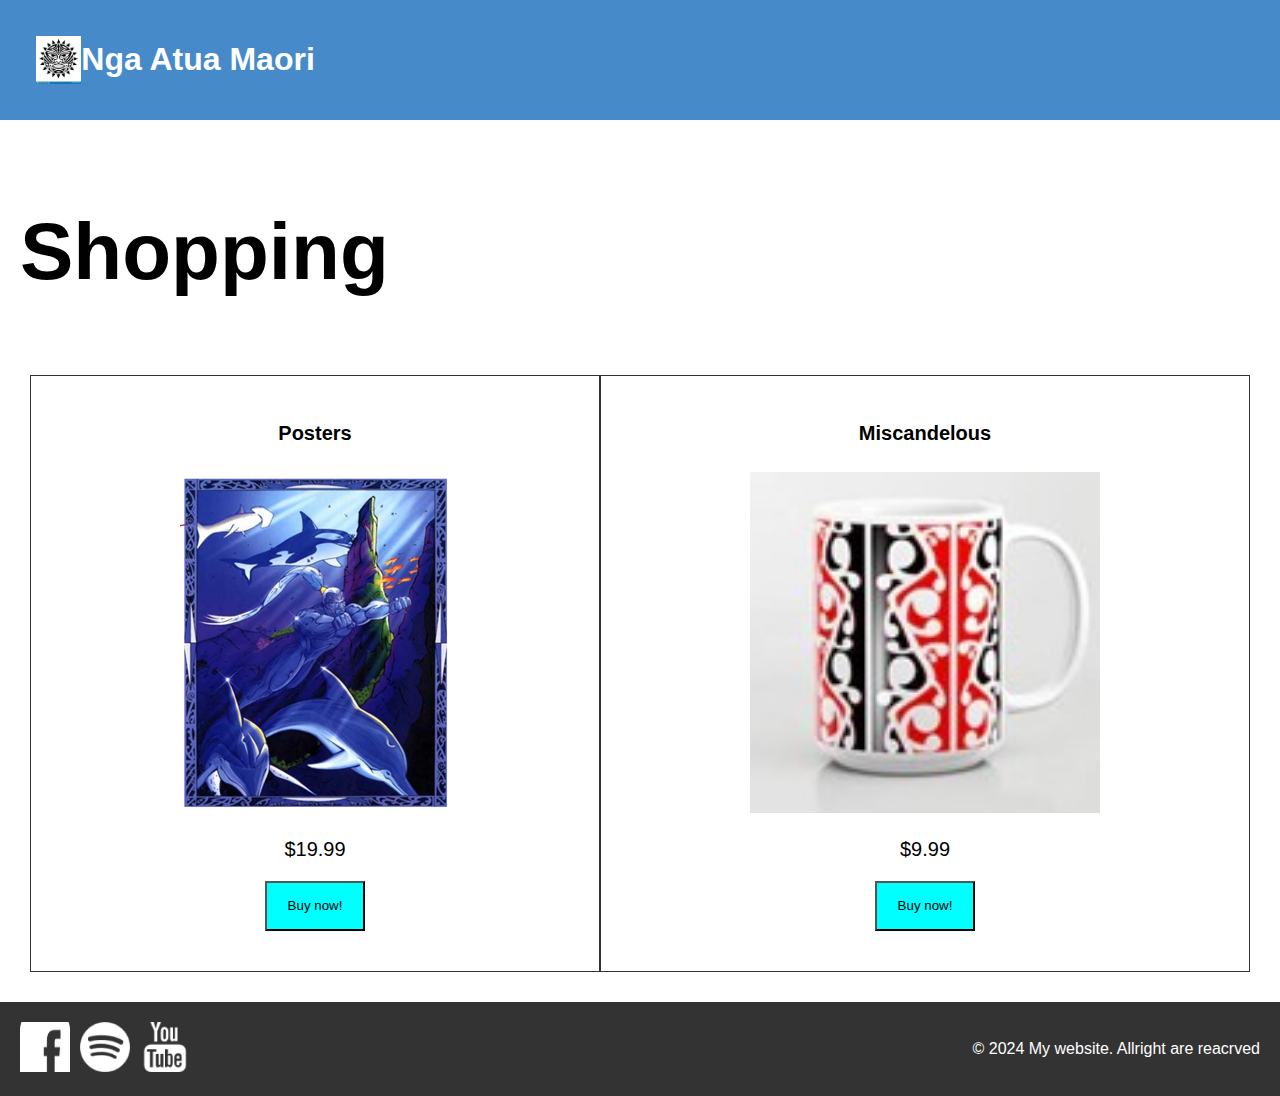
<file: Maori Gods Web/shop.html>
<!DOCTYPE html>
<html lang="en">
 <head>
    <meta charset="utf-8">
    <meta name="viewport" content="width=device-width, initial-scale=1.0">
    <title>Nga Atua Maori</title>
    <link rel="stylesheet" href="style_sheet.css">
 </head>
     
    
<body>
    <header>
        <img src="Images/maori%20god%20logo.png" alt="Website Logo" class="logo">
        <h1>Nga Atua Maori</h1>
    </header>
    <main>
     <section id="overview">
        <h2>Shopping</h2>
         <div class="grid-container2">
             <div class="grid-item2">
                 <h4>Posters</h4>
                 <img src="Images/tangaroa.png">
                 <p>$19.99</p>
                 <p><button>Buy now!</button></p>
             </div>
             <div class="grid-item2">
                 <h4>Miscandelous</h4>
                 <img class="cup_img" src="Images/cup1.jpg">
                 <p>$9.99</p>
                 <p><button>Buy now!</button></p>
             </div>
         </div>
     </section>
    </main>
    <footer>
        <ul class= "social_media">
            <li><img src="Images/Facebook%20Logo.png" alt="Facebook"></li>
            <li><img src="Images/Spotify%20Logo.png" alt="Spotify"></li>
            <li><img src="Images/Youtube%20Logo.png" alt="Youtube"></li>
        </ul>
        <p>&copy; 2024 My website. Allright are reacrved</p></footer>
</body>
</html>
</file>
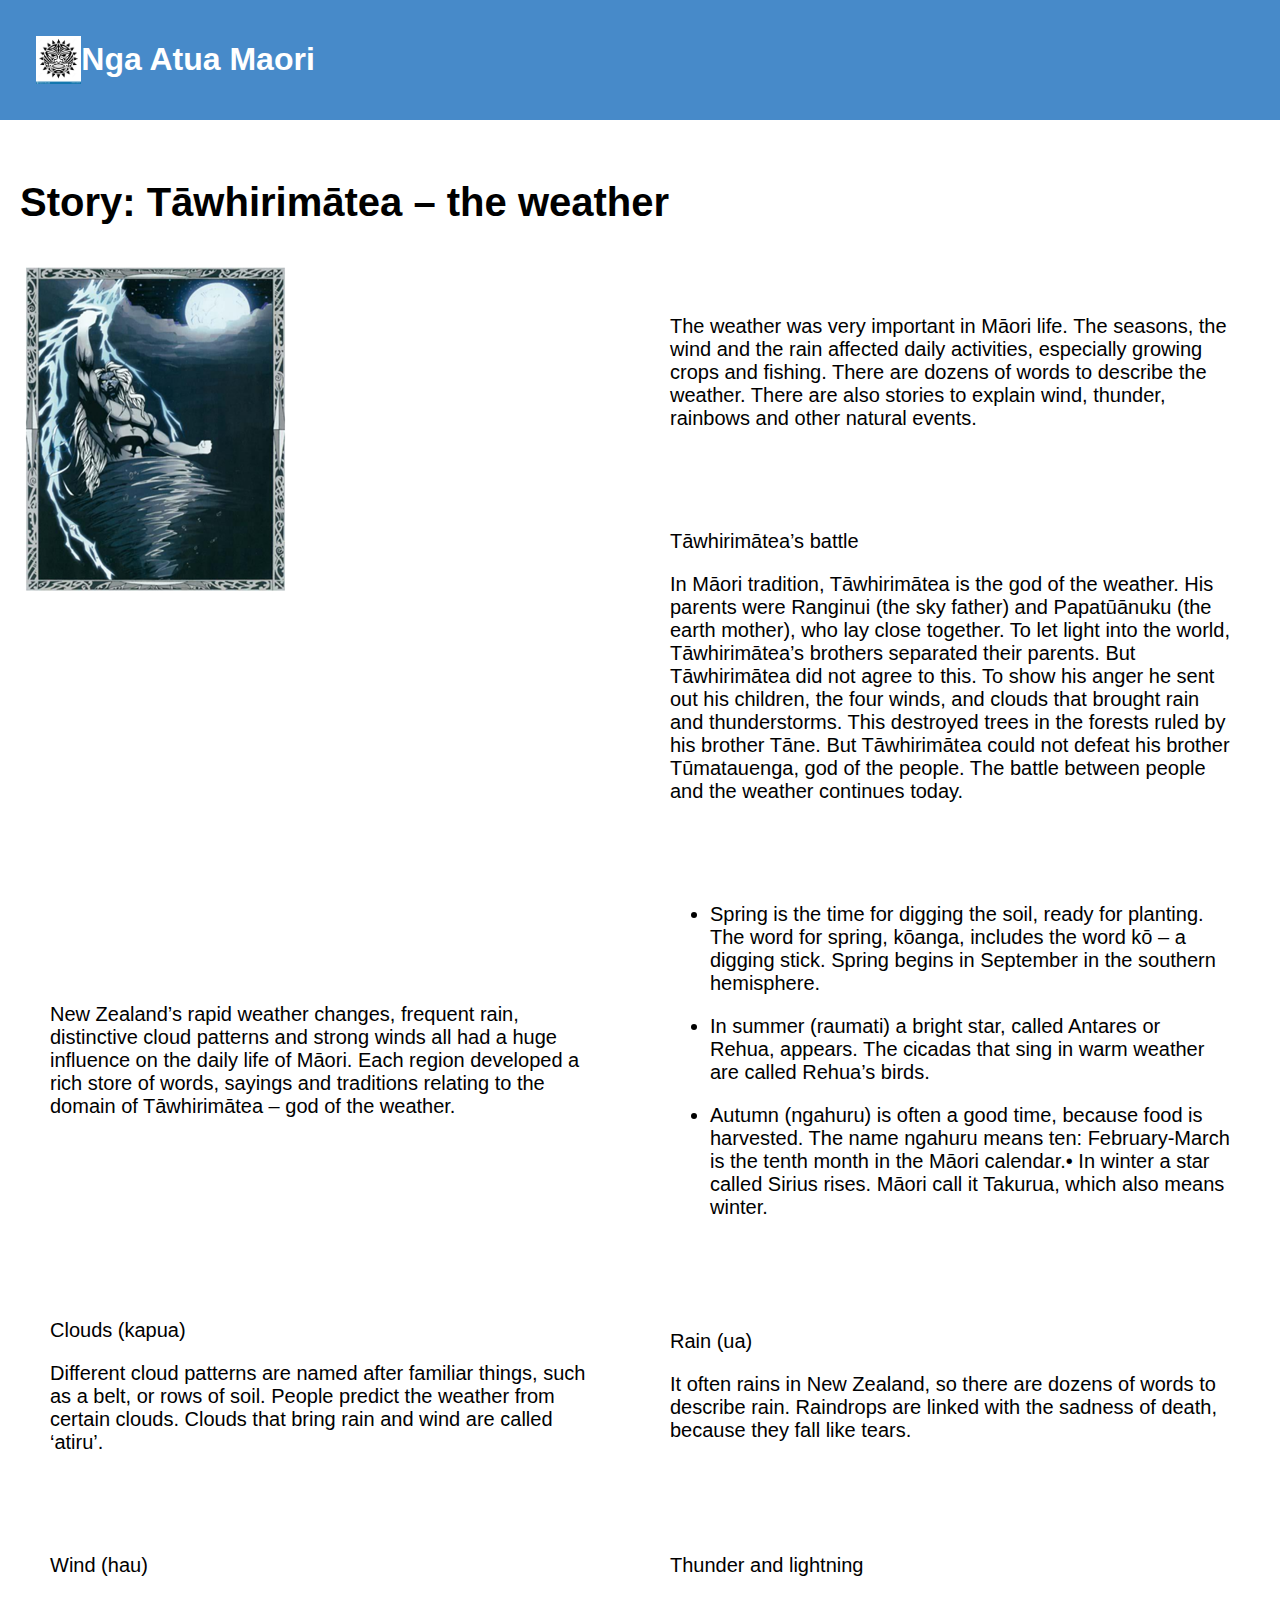
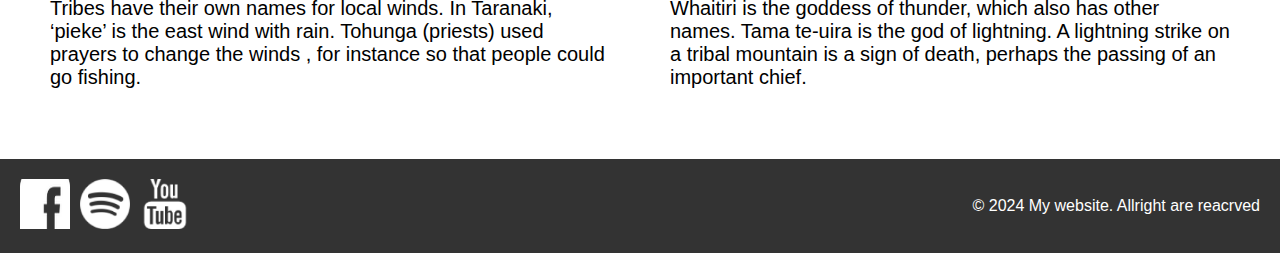
<file: Maori Gods Web/Story.html>
<!DOCTYPE html>
<html lang="en">
 <head>
    <meta charset="utf-8">
    <meta name="viewport" content="width=device-width, initial-scale=1.0">
    <title>Nga Atua Maori</title>
    <link rel="stylesheet" href="style_sheet.css">
 </head>
     
    
<body>
    <header>
        <img src="Images/maori%20god%20logo.png" alt="Website Logo" class="logo">
        <h1>Nga Atua Maori</h1>
    </header>
    <main>
     <section id="overview">
        <h3>Story: Tāwhirimātea – the weather</h3>
        <div class="story">
         <div class="story_img"><img src="Images/tawhirimatea.png" class="">
         </div>
            <div class="story_p"><p>The weather was very important in Māori life. The seasons, the wind and the rain affected daily activities, especially growing crops and 
fishing. There are dozens of words to describe the weather. There are 
also stories to explain wind, thunder, rainbows and other natural 
             events.</p>
            </div>
          <div class="story_p"><p>Tāwhirimātea’s battle</p><p>In Māori tradition, Tāwhirimātea is the god of the weather. His 
parents were Ranginui (the sky father) and Papatūānuku (the earth mother), who lay close together. To let light into the world, 
Tāwhirimātea’s brothers separated their parents. But Tāwhirimātea 
did not agree to this. To show his anger he sent out his children, the 
four winds, and clouds that brought rain and thunderstorms. 
This destroyed trees in the forests ruled by his brother Tāne. But 
Tāwhirimātea could not defeat his brother Tūmatauenga, god of the 
people. The battle between people and the weather continues today.</p>
          </div>
          <div class="story_p"><p>New Zealand’s rapid weather changes, frequent rain, distinctive cloud patterns and strong winds all had a huge influence on the daily life of Māori. Each region developed a rich store of words, 
sayings and traditions relating to the domain of Tāwhirimātea – god of the weather.</p>
          </div>
          <div class="story_p">
              <ul>
                  <li><p>Spring is the time for digging the soil, ready for planting. 
The word for spring, kōanga, includes the word kō – a 
digging stick. Spring begins in September in the southern 
hemisphere.</p></li>
                  <li><p>In summer (raumati) a bright star, called Antares or Rehua, 
appears. The cicadas that sing in warm weather are called 
                      Rehua’s birds.</p></li>
                  <li><p>Autumn (ngahuru) is often a good time, because food is 
harvested. The name ngahuru means ten: February-March 
is the tenth month in the Māori calendar.• In winter a star called Sirius rises. Māori call it Takurua, 
                      which also means winter.</p></li>
              </ul>
          </div>
          <div class="story_p"><p>Clouds (kapua)</p><p>Different cloud patterns are named after familiar things, such as a 
belt, or rows of soil. People predict the weather from certain clouds. 
Clouds that bring rain and wind are called ‘atiru’.</p>
          </div>
          <div class="story_p"><p>Rain (ua)</p><p>It often rains in New Zealand, so there are dozens of words to describe 
rain. Raindrops are linked with the sadness of death, because they fall 
like tears.</p>
          </div>
          <div class="story_p"><p>Wind (hau)</p><p>Tribes have their own names for local winds. In Taranaki, ‘pieke’ is the 
east wind with rain. Tohunga (priests) used prayers to change the 
winds     
, for instance so that people could go 
fishing.</p>
          </div>
          <div class="story_p"><p>Thunder and lightning</p><p>Whaitiri is the goddess of thunder, which also has other names. Tama
te-uira is the god of lightning. A lightning strike on a tribal mountain 
is a sign of death, perhaps the passing of an important chief.</p>
          </div>
        </div>
     </section>
    </main>
    <footer>
        <ul class= "social_media">
            <li><img src="Images/Facebook%20Logo.png" alt="Facebook"></li>
            <li><img src="Images/Spotify%20Logo.png" alt="Spotify"></li>
            <li><img src="Images/Youtube%20Logo.png" alt="Youtube"></li>
        </ul>
        <p>&copy; 2024 My website. Allright are reacrved</p></footer>
</body>
</html>
</file>
<file: style_sheet.css>
header {
    background-color: #478AC9;
    /* Sets the backround of the header to dark grey */
    color: #FFF;
    padding: 20px;
    display: flex;
    justify-content: space-between;
    align-items: center;
}

body {
    margin: 0;
    font-family: Arial, sans-serif;
}

h1 {
    margin-right: auto;
}

.logo { 
    margin-left: 1rem;
    height: 3rem;
}

main {
    max-width: 1425px;
    margin: 0 auto;
    padding: 20px;
}

h2 {
    font-size: 5rem;
} 

.container {
    display:  flex;
    align-items: center;
    margin: 10px;
}

.landing_p {
    font-size: 2rem;
}

.landing_img {
    width: 900px;
    height: auto;
}

.story_img {
    width: 400px;
    height: auto;
    float: left;
}

nav ul {
    list-style: none;
    margin: 0;
    padding: 0;
    display: flex;
}

nav li {
    margin: 0 50px;
}

.grid-container {
  display: grid;
  grid-template-columns: auto auto auto auto;
/*  background-color: #2196F3;*/
  padding: 10px;
}

.grid-container2 {
  display: grid;
  grid-template-columns: auto auto;
/*  background-color: #2196F3;*/
  padding: 10px;
}

.grid-item {
/*  background-color: rgba(255, 255, 255, 0.8);*/
/*  border: 1px solid rgba(0, 0, 0, 0.8);*/
  padding: 20px;
  font-size: 20px;
  text-align: left;
}

.grid-col-span2 {
  padding: 20px;
  font-size: 20px;
  text-align: left;
  grid-column: span 2;
}

.grid-item2 {
/*  background-color: rgba(255, 255, 255, 0.8);*/
  border: 1px solid rgba(0, 0, 0, 0.8);
  padding: 20px;
  font-size: 20px;
  text-align: center;
  align-content: center;
}

h3 {
    font-size: 40px;
}

.cup_img {
    width: 350px;
    height: 341px;
}

.story {
    display: grid;
    grid-template-columns: 50% auto;
}

.story_p {
    margin: 10px;
    padding: 20px;
  font-size: 20px;
  text-align: left;
  align-content: center;
}

.story_img {
    grid-row: span 2;
}

button {
    background-color: aqua;
     width: 100px;
    height: 50px;
}

footer {
    background-color: #333;
    color: #fff;
    padding: 20px;
    display: flex;
    justify-content: space-between;
    align-items: center;
}

footer ul {
    display: flex;
}

.social_media {
    list-style: none; 
    margin: 0;
    padding: 0;
    display: flex;
}

.social_media li {
    display: inline-block;
    margin-right: 10px;  
}

.social_media li img {
    width: 50px;
    height: 50px;
}
</file>
<file: Maori Gods Web/style_sheet.css>
header {
    background-color: #478AC9;
    /* Sets the backround of the header to dark grey */
    color: #FFF;
    padding: 20px;
    display: flex;
    justify-content: space-between;
    align-items: center;
}

body {
    margin: 0;
    font-family: Arial, sans-serif;
}

h1 {
    margin-right: auto;
}

.logo { 
    margin-left: 1rem;
    height: 3rem;
}

main {
    max-width: 1425px;
    margin: 0 auto;
    padding: 20px;
}

h2 {
    font-size: 5rem;
} 

.container {
    display:  flex;
    align-items: center;
    margin: 10px;
}

.landing_p {
    font-size: 2rem;
}

.landing_img {
    width: 900px;
    height: auto;
}

.story_img {
    width: 400px;
    height: auto;
    float: left;
}

nav ul {
    list-style: none;
    margin: 0;
    padding: 0;
    display: flex;
}

nav li {
    margin: 0 125px;
}

.grid-container {
  display: grid;
  grid-template-columns: auto auto auto auto;
/*  background-color: #2196F3;*/
  padding: 10px;
}

.grid-container2 {
  display: grid;
  grid-template-columns: auto auto;
/*  background-color: #2196F3;*/
  padding: 10px;
}

.grid-item {
/*  background-color: rgba(255, 255, 255, 0.8);*/
/*  border: 1px solid rgba(0, 0, 0, 0.8);*/
  padding: 20px;
  font-size: 20px;
  text-align: left;
}

.grid-col-span2 {
  padding: 20px;
  font-size: 20px;
  text-align: left;
  grid-column: span 2;
}

.grid-item2 {
/*  background-color: rgba(255, 255, 255, 0.8);*/
  border: 1px solid rgba(0, 0, 0, 0.8);
  padding: 20px;
  font-size: 20px;
  text-align: center;
  align-content: center;
}

h3 {
    font-size: 40px;
}

.cup_img {
    width: 350px;
    height: 341px;
}

.story {
    display: grid;
    grid-template-columns: 50% auto;
}

.story_p {
    margin: 10px;
    padding: 20px;
  font-size: 20px;
  text-align: left;
  align-content: center;
}

.story_img {
    grid-row: span 2;
}

button {
    background-color: aqua;
     width: 100px;
    height: 50px;
}

footer {
    background-color: #333;
    color: #fff;
    padding: 20px;
    display: flex;
    justify-content: space-between;
    align-items: center;
}

footer ul {
    display: flex;
}

.social_media {
    list-style: none; 
    margin: 0;
    padding: 0;
    display: flex;
}

.social_media li {
    display: inline-block;
    margin-right: 10px;  
}

.social_media li img {
    width: 50px;
    height: 50px;
}
</file>
